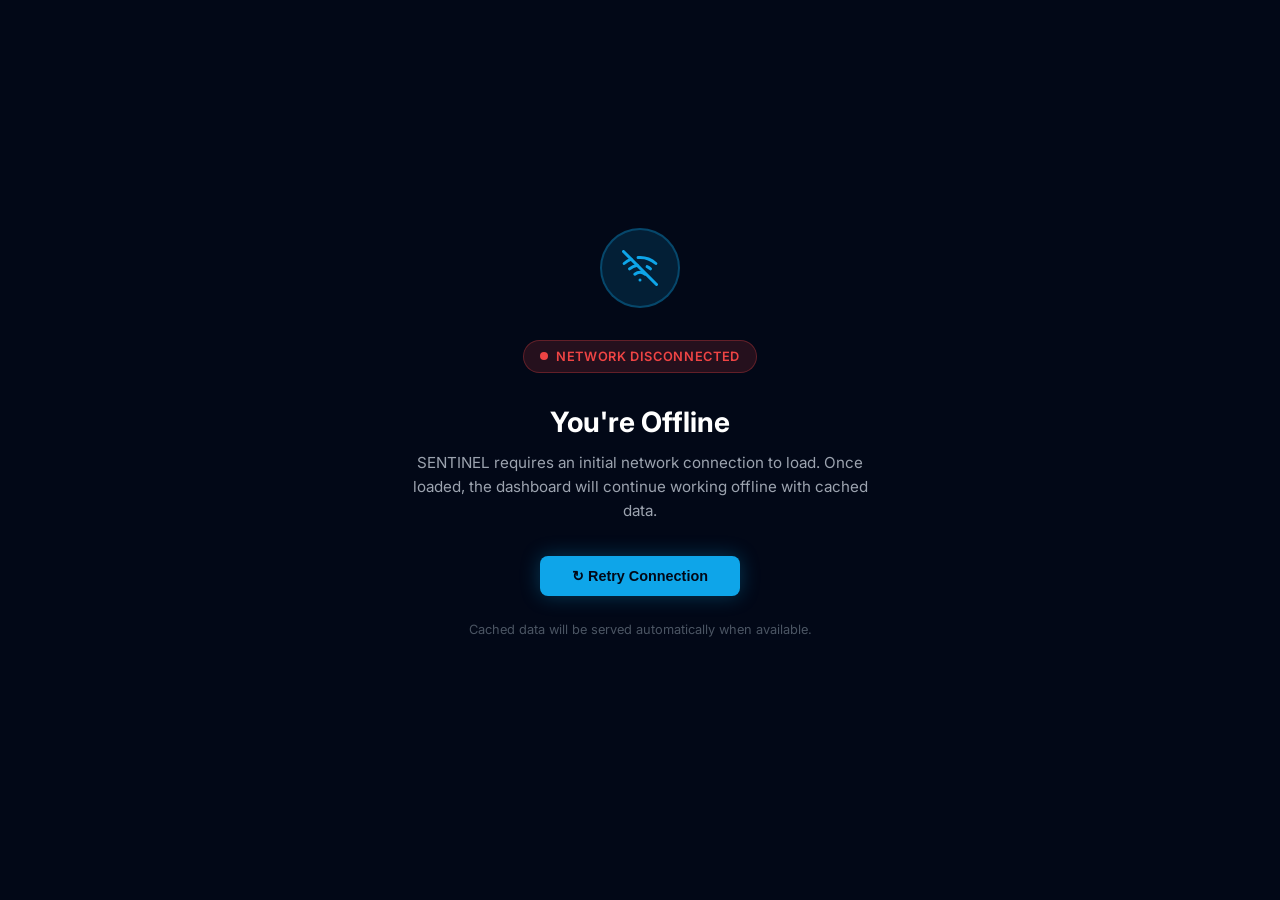
<file: templates/offline.html>
<!DOCTYPE html>
<html lang="en">
<head>
    <meta charset="UTF-8">
    <meta name="viewport" content="width=device-width, initial-scale=1.0">
    <title>SENTINEL — Offline</title>
    <style>
        @import url('https://fonts.googleapis.com/css2?family=Inter:wght@300;400;500;600;700&display=swap');
        * { margin: 0; padding: 0; box-sizing: border-box; }
        body {
            font-family: 'Inter', sans-serif;
            background: #020817;
            color: #f3f4f6;
            display: flex;
            align-items: center;
            justify-content: center;
            min-height: 100vh;
            text-align: center;
            padding: 2rem;
        }
        .container {
            max-width: 480px;
        }
        .icon {
            width: 80px; height: 80px;
            margin: 0 auto 2rem;
            background: rgba(14, 165, 233, 0.15);
            border-radius: 50%;
            display: flex;
            align-items: center;
            justify-content: center;
            border: 2px solid rgba(14, 165, 233, 0.3);
            animation: pulse 2s ease-in-out infinite;
        }
        @keyframes pulse {
            0%, 100% { transform: scale(1); opacity: 1; }
            50% { transform: scale(1.05); opacity: 0.8; }
        }
        .icon svg {
            width: 36px; height: 36px;
            stroke: #0ea5e9;
            fill: none;
            stroke-width: 2;
            stroke-linecap: round;
            stroke-linejoin: round;
        }
        h1 {
            font-size: 1.75rem;
            font-weight: 700;
            margin-bottom: 0.75rem;
            color: #fff;
        }
        p {
            color: #9ca3af;
            font-size: 0.95rem;
            line-height: 1.6;
            margin-bottom: 2rem;
        }
        .status-badge {
            display: inline-flex;
            align-items: center;
            gap: 0.5rem;
            padding: 0.5rem 1rem;
            background: rgba(239, 68, 68, 0.15);
            border: 1px solid rgba(239, 68, 68, 0.3);
            border-radius: 2rem;
            font-size: 0.8rem;
            color: #ef4444;
            font-weight: 600;
            text-transform: uppercase;
            letter-spacing: 0.05em;
            margin-bottom: 2rem;
        }
        .dot {
            width: 8px; height: 8px;
            background: #ef4444;
            border-radius: 50%;
            animation: blink 1s ease-in-out infinite;
        }
        @keyframes blink {
            0%, 100% { opacity: 1; }
            50% { opacity: 0.3; }
        }
        .retry-btn {
            display: inline-flex;
            align-items: center;
            gap: 0.5rem;
            padding: 0.75rem 2rem;
            background: #0ea5e9;
            color: #020817;
            border: none;
            border-radius: 0.5rem;
            font-size: 0.9rem;
            font-weight: 700;
            cursor: pointer;
            transition: all 0.2s;
            box-shadow: 0 0 20px rgba(14, 165, 233, 0.3);
        }
        .retry-btn:hover {
            background: #38bdf8;
            box-shadow: 0 0 30px rgba(14, 165, 233, 0.5);
        }
        .hint {
            margin-top: 1.5rem;
            font-size: 0.8rem;
            color: #4b5563;
        }
    </style>
</head>
<body>
    <div class="container">
        <div class="icon">
            <svg viewBox="0 0 24 24">
                <line x1="1" y1="1" x2="23" y2="23"></line>
                <path d="M16.72 11.06A10.94 10.94 0 0 1 19 12.55"></path>
                <path d="M5 12.55a10.94 10.94 0 0 1 5.17-2.39"></path>
                <path d="M10.71 5.05A16 16 0 0 1 22.56 9"></path>
                <path d="M1.42 9a15.91 15.91 0 0 1 4.7-2.88"></path>
                <path d="M8.53 16.11a6 6 0 0 1 6.95 0"></path>
                <line x1="12" y1="20" x2="12.01" y2="20"></line>
            </svg>
        </div>
        <div class="status-badge">
            <span class="dot"></span>
            Network Disconnected
        </div>
        <h1>You're Offline</h1>
        <p>
            SENTINEL requires an initial network connection to load.
            Once loaded, the dashboard will continue working offline with cached data.
        </p>
        <button class="retry-btn" onclick="window.location.reload()">
            ↻ Retry Connection
        </button>
        <p class="hint">Cached data will be served automatically when available.</p>
    </div>
</body>
</html>
</file>
